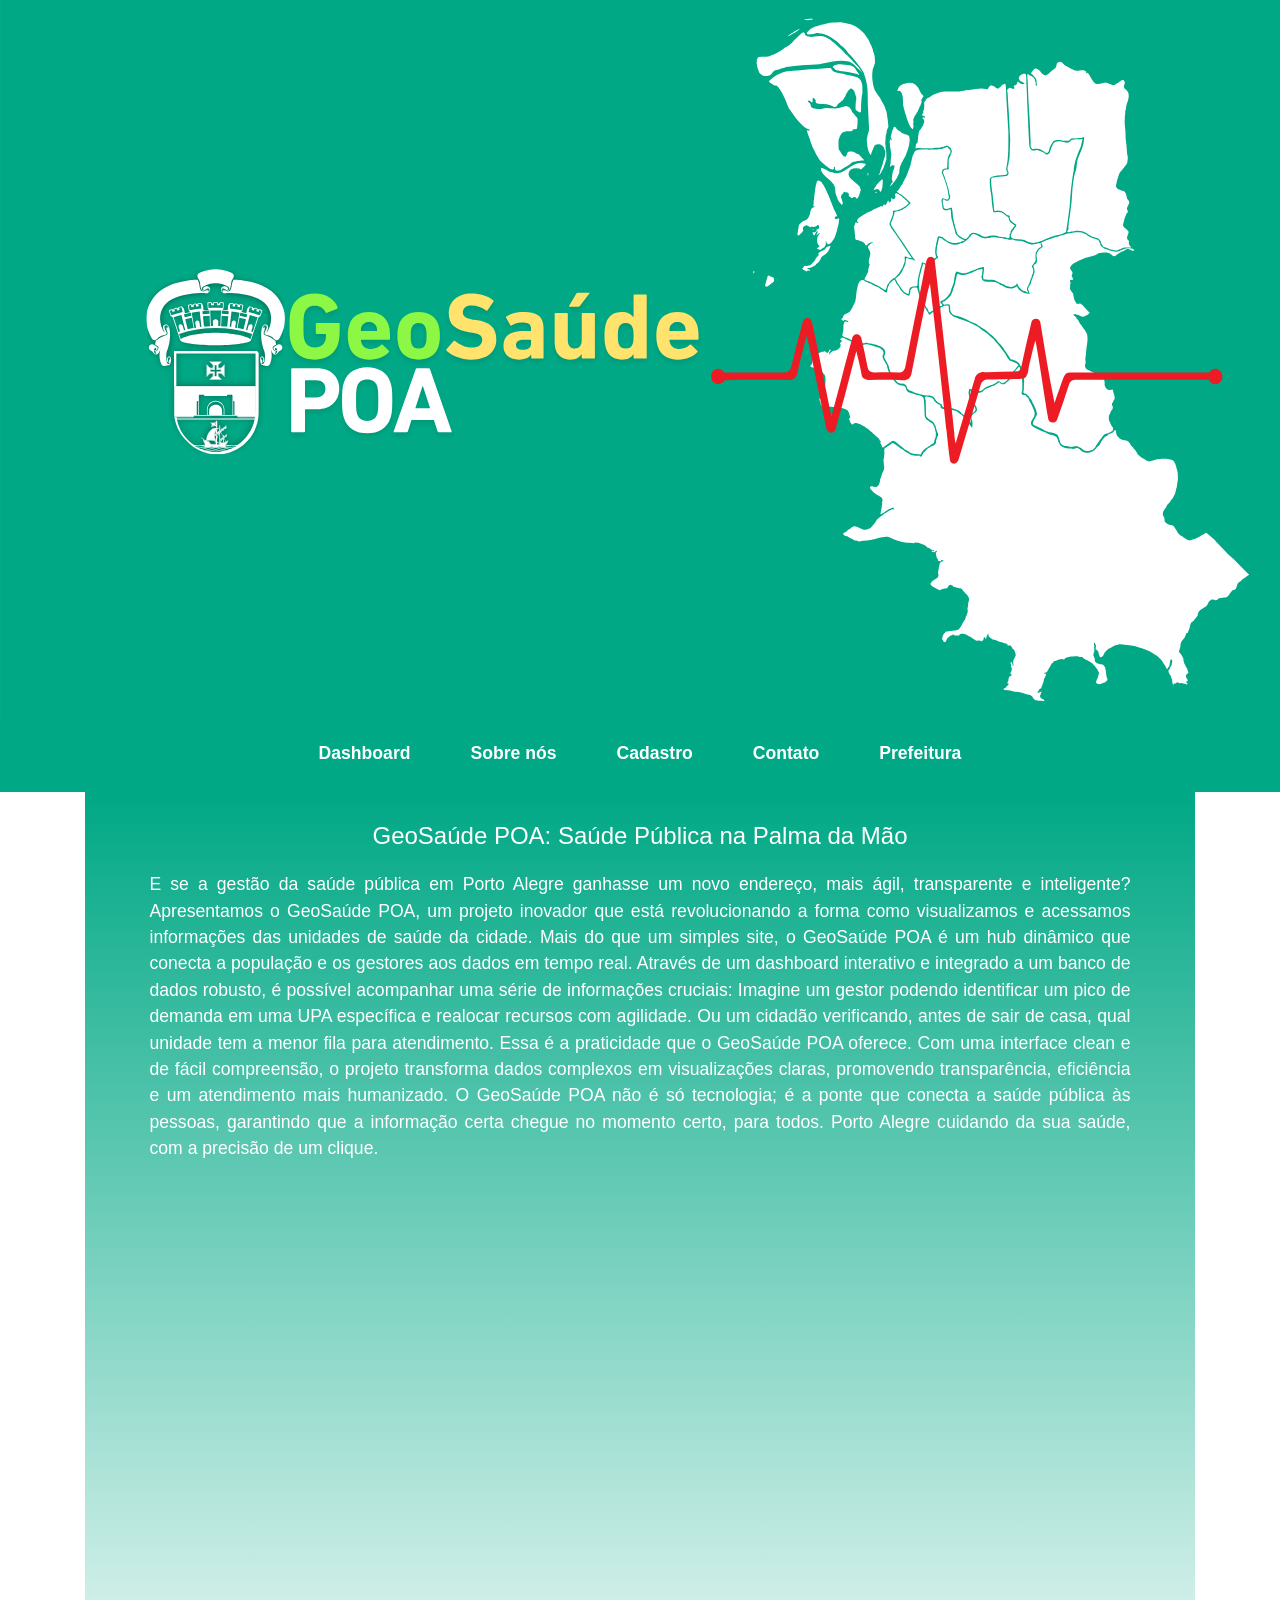
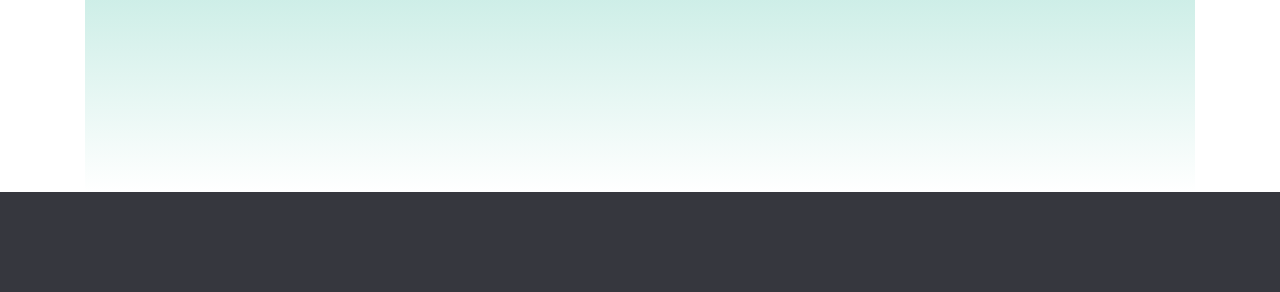
<file: front/indextrue.html>
<!DOCTYPE html>
<html lang="en">
<head>
    <meta charset="UTF-8">
    <meta name="viewport" content="width=device-width, initial-scale=1.0">
    <title>Document</title>
    <link rel="icon" type="image/x-icon" href="img/Coats_of_arms_of_Porto_Alegre.svg.png">
    <link rel="stylesheet" href="https://cdn.jsdelivr.net/npm/bootstrap@4.6.2/dist/css/bootstrap.min.css" integrity="sha384-xOolHFLEh07PJGoPkLv1IbcEPTNtaed2xpHsD9ESMhqIYd0nLMwNLD69Npy4HI+N" crossorigin="anonymous">
    <link rel="stylesheet" href="style2.css">
</head>
<body>
    
    <header>
        <div class="nav-wrapper container">
            <img id="geosaudelogo" src="img/GEOSAUDELOGO1.svg">
         </div>
    </header>

    <div id="navtext" class="">
        <nav>
        <ul class="float-right d-flex">
           <li><a href="indexdashboard.html">Dashboard</a></li>
           <li><a href="#">Sobre nós</a></li>
           <li><a href="#">Cadastro</a></li>
           <li><a href="#">Contato</a></li>
           <li><a href="#">Prefeitura</a></li>
       </ul>
       </nav>
   </div>
    
<div class="container">
<main>
<h4 id="text1">GeoSaúde POA: Saúde Pública na Palma da Mão</h4>

<p id="apresentacao">
 E se a gestão da saúde pública em Porto Alegre ganhasse um novo endereço, mais ágil, transparente e inteligente? Apresentamos o GeoSaúde POA, um projeto inovador que está revolucionando a forma como visualizamos e acessamos informações das unidades de saúde da cidade.

Mais do que um simples site, o GeoSaúde POA é um hub dinâmico que conecta a população e os gestores aos dados em tempo real. Através de um dashboard interativo e integrado a um banco de dados robusto, é possível acompanhar uma série de informações cruciais:

Imagine um gestor podendo identificar um pico de demanda em uma UPA específica e realocar recursos com agilidade. Ou um cidadão verificando, antes de sair de casa, qual unidade tem a menor fila para atendimento. Essa é a praticidade que o GeoSaúde POA oferece.

Com uma interface clean e de fácil compreensão, o projeto transforma dados complexos em visualizações claras, promovendo transparência, eficiência e um atendimento mais humanizado. 
O GeoSaúde POA não é só tecnologia; é a ponte que conecta a saúde pública às pessoas, garantindo que a informação certa chegue no momento certo, para todos.

Porto Alegre cuidando da sua saúde, com a precisão de um clique. 
</p>
</main>

</div>

<footer></footer>
</body>
</html>
</file>
<file: front/style2.css>
html {
    -webkit-text-size-adjust: 100%;
}

*, *::before, *::after {
    box-sizing: border-box;
}

@media (max-width: 992px) {
    .contmap .row {
    display: block;
}
}

:root {
    --blue: #007bff;
    --indigo: #6610f2;
    --purple: #6f42c1;
    --pink: #e83e8c;
    --red: #dc3545;
    --orange: #fd7e14;
    --yellow: #ffc107;
    --green: #28a745;
    --teal: #20c997;
    --cyan: #17a2b8;
    --white: #fff;
    --gray: #6c757d;
    --gray-dark: #343a40;
    --primary: #007bff;
    --secondary: #6c757d;
    --success: #28a745;
    --info: #17a2b8;
    --warning: #ffc107;
    --danger: #dc3545;
    --light: #f8f9fa;
    --dark: #343a40;
    --breakpoint-xs: 0;
    --breakpoint-sm: 576px;
    --breakpoint-md: 768px;
    --breakpoint-lg: 992px;
    --breakpoint-xl: 1200px;
    --font-family-sans-serif: -apple-system, BlinkMacSystemFont, "Segoe UI", Roboto, "Helvetica Neue", Arial, "Noto Sans", "Liberation Sans", sans-serif, "Apple Color Emoji", "Segoe UI Emoji", "Segoe UI Symbol", "Noto Color Emoji";
    --font-family-monospace: SFMono-Regular, Menlo, Monaco, Consolas, "Liberation Mono", "Courier New", monospace;
}

body {
    --map-height: 500px;
    scrollbar-color: #426ce1 #f8f9fa;
    font-family: -apple-system,BlinkMacSystemFont,"Segoe UI",Roboto,"Helvetica Neue",Arial,"Noto Sans","Liberation Sans",sans-serif,"Apple Color Emoji","Segoe UI Emoji","Segoe UI Symbol","Noto Color Emoji";
    background-color: white;
    font-size: 1rem;
    font-weight: 400;
    line-height: 1.5;
    text-align: left;
    color: #212529;
    margin: 0;
    padding: 0;
}

header{
    background-color: #00a885;
    background-image: url("img/Design sem nome.svg");
    background-repeat: no-repeat;
    background-size: 100%;
    background-attachment: scroll;
    background-position: center;
    height: 720px;
    padding: 10px;
    display: flex;
}

#geosaudelogo {
    height: 230px;
    margin-left: 5px;
    margin-top: 3px;
}

#geosaudelogo:hover {
    transform: scale(1.05);
    transition: all 0.7s ease-in-out;

}

#geosaudelogo:active {
    transform: scale(0.95);

}

#geosaudelogo:visited {
    transform: scale(1);

}

ul li{
    padding-top: 10px;
    list-style-type: none;
    display: flex;
    margin-right: 20px;
    font-size: 1.1rem;
    text-decoration: none;
}


ul li a {
    color: #ffffff;
    font-weight: bold;
    padding: 10px;
    display: inline-block;
}
    
ul li a:hover {
text-decoration: none;
    color: #ffe36c;
}

ul li::after{
    content: '';
    margin-left: 20px;
}


#navtext {
    display:flex;
    justify-content: center;
    width: 100%;
    background-color: #00a885;
    border:#00a885;

}

.nav-wrapper {
    display: flex;
    align-items: center;
}

nav {
    display: flex;
    align-items: center;
    justify-content: center;
    width: 100%;
}




.container{
    display: flex;


}

main {
    flex-grow: 1;
    background: linear-gradient(to bottom, #00a885, #ffffff);
    height: 1000px;
    width: 70%;
    padding: 10px;

}

#apresentacao {
    display: flex;
    font-size: 1.1rem;
    text-align: justify;
    margin-top: 20px;
    width: 90%;
    justify-content:center;
    margin-left: auto;
    margin-right: auto;
    color: #fff;
}

footer {
    background-color: #36373e;
    height: 100px;
    padding: 10px;
    display: flex;

}


#text1 {
    margin-top: 20px;
    text-align: center;
    color: #fff;
}
</file>
